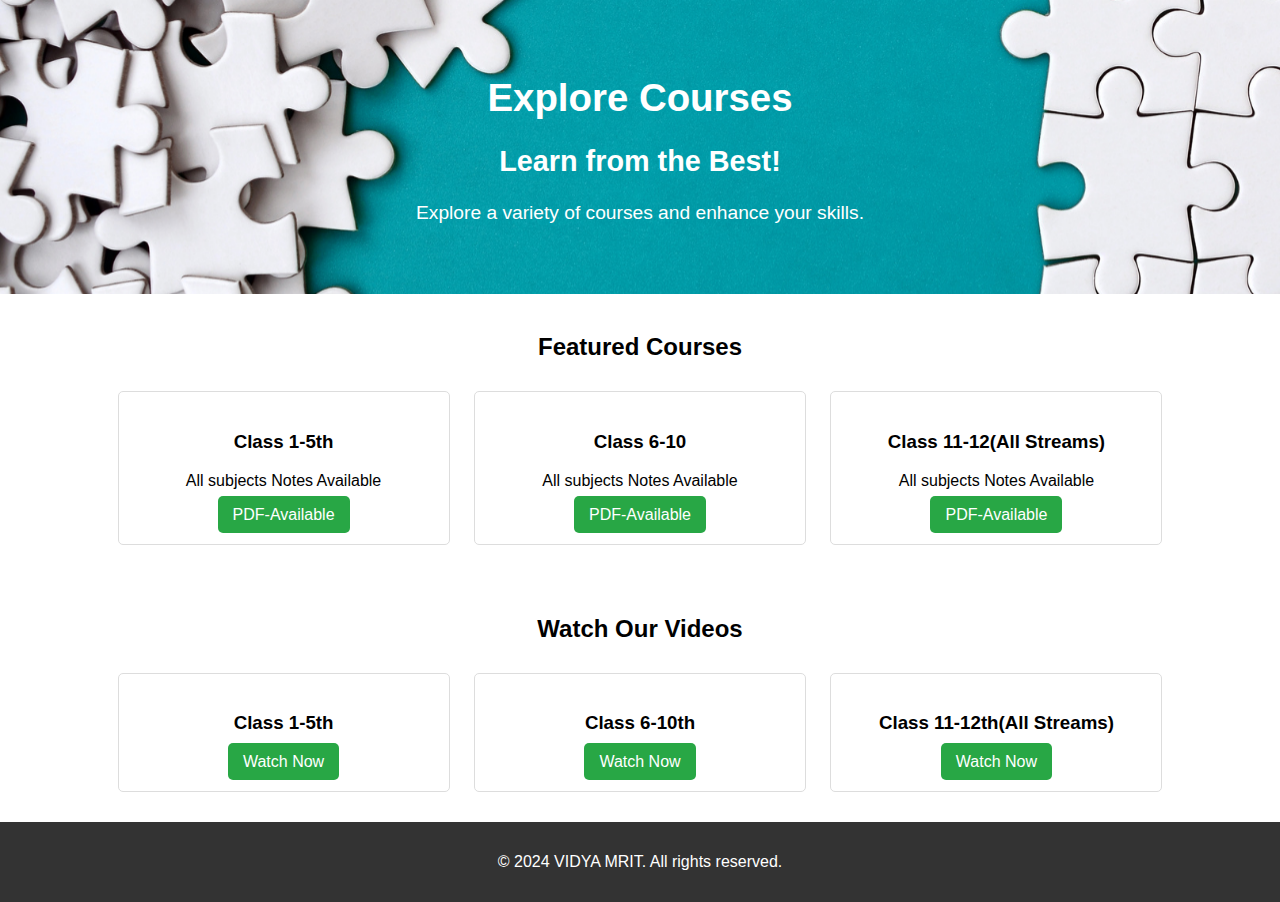
<file: courses.html>
<!DOCTYPE html>
<html lang="en">
<head>
    <meta charset="UTF-8">
    <meta name="viewport" content="width=device-width, initial-scale=1.0">
    <title>Courses</title>
    <style>
      * {
    box-sizing: border-box;
}

body {
    margin: 0;
    font-family: Arial, sans-serif;
}
.hero {
    background-color: #ffffff;
    background-image: url(Operations-LinkedIn-Cover-Banner-3-qddl81ro5k8hdic2nja5ez8hgeibjvbr9hf90gj43c.png);
    font-size: larger;
    text-align: center;
    color: #ffffff;
    padding: 50px 20px;
}
.courses, .videos {
    padding: 20px;
    text-align: center;
}

.course-card, .video-card {
    background-color: #fff;
    border: 1px solid #ddd;
    border-radius: 5px;
    padding: 20px;
    margin: 10px;
    display: inline-block;
    width: calc(30% - 40px);
}

.course-button, .video-button {
    background-color: #28a745;
    color: white;
    padding: 10px 15px;
    text-decoration: none;
    border-radius: 5px;
}

.course-button:hover, .video-button:hover {
    background-color: #218838;
}

footer {
    background-color: #333;
    color: white;
    text-align: center;
    padding: 15px 0;
    position: relative;
    bottom: 0;
    width: 100%;
}

    </style>
</head>
<body>
    <main>  
        <section class="hero">
            <h1>Explore Courses</h1>
            <h2>Learn from the Best!</h2>
            <p>Explore a variety of courses and enhance your skills.</p>
        </section>

        <section id="courses" class="courses">
            <h2>Featured Courses</h2>
            <div class="course-card">
                <h3>Class 1-5th</h3>
                <p>All subjects Notes Available</p>
                <a href="aemh107.pdf" class="course-button" target="_blank">PDF-Available</a>
            </div>
            <div class="course-card">
                <h3>Class 6-10</h3>
                <p>All subjects Notes Available</p>
                <a href="#" class="course-button">PDF-Available</a>
            </div>
            <div class="course-card">
                <h3>Class 11-12(All Streams)</h3>
                <p>All subjects Notes Available</p>
                <a href="#" class="course-button">PDF-Available</a>
            </div>
        </section>

        <section id="videos" class="videos">
            <h2>Watch Our Videos</h2>
            <div class="video-card">
                <h3>Class 1-5th</h3>
                <a href="https://youtu.be/7KP1KD8SkYg?si=M_KmF0QXCaqxtxje" class="video-button" target="_blank">Watch Now</a>
            </div>
            <div class="video-card">
                <h3>Class 6-10th</h3>
                <a href="#" class="video-button">Watch Now</a>
            </div>
            <div class="video-card">
                <h3>Class 11-12th(All Streams)</h3>
                <a href="#" class="video-button">Watch Now</a>
            </div>
        </section>
    </main>

    <footer>
      <p>&copy; 2024 VIDYA MRIT. All rights reserved.</p>
    </footer>
</body>
</html>
</file>
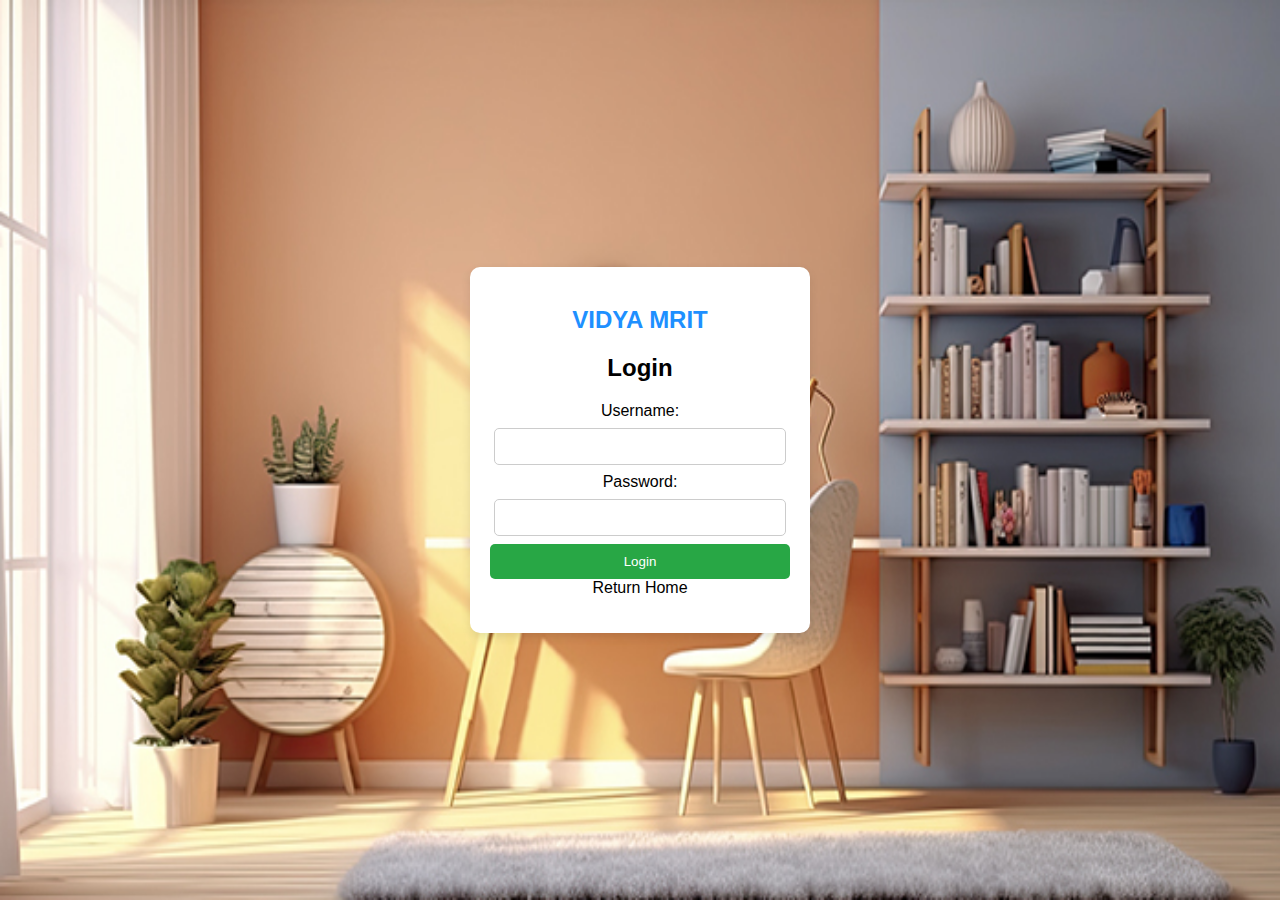
<file: login.html>
<!DOCTYPE html>
<html lang="en">
<head>
    <meta charset="UTF-8">
    <meta name="viewport" content="width=device-width, initial-scale=1.0">
    <title>Login Page</title>
    <link rel="stylesheet" href="styles1.css">
</head>
<body>
    <div class="login-container">
        <h2 style="color:dodgerblue;">VIDYA MRIT</h2>
        <h2>Login</h2>
        <form id="loginForm" onsubmit="return validateLogin()">
            <label for="username">Username:</label>
            <input type="text" id="username" name="username" required>

            <label for="password">Password:</label>
            <input type="password" id="password" name="password" required>

            <button type="submit" onclick="handleLogin()">Login</button>
            <a href="index.html">Return Home</a>
        </form>
        <p id="error-message"></p>

    </div>

    <script src="script1.js"></script>
</body>
</html>
</file>
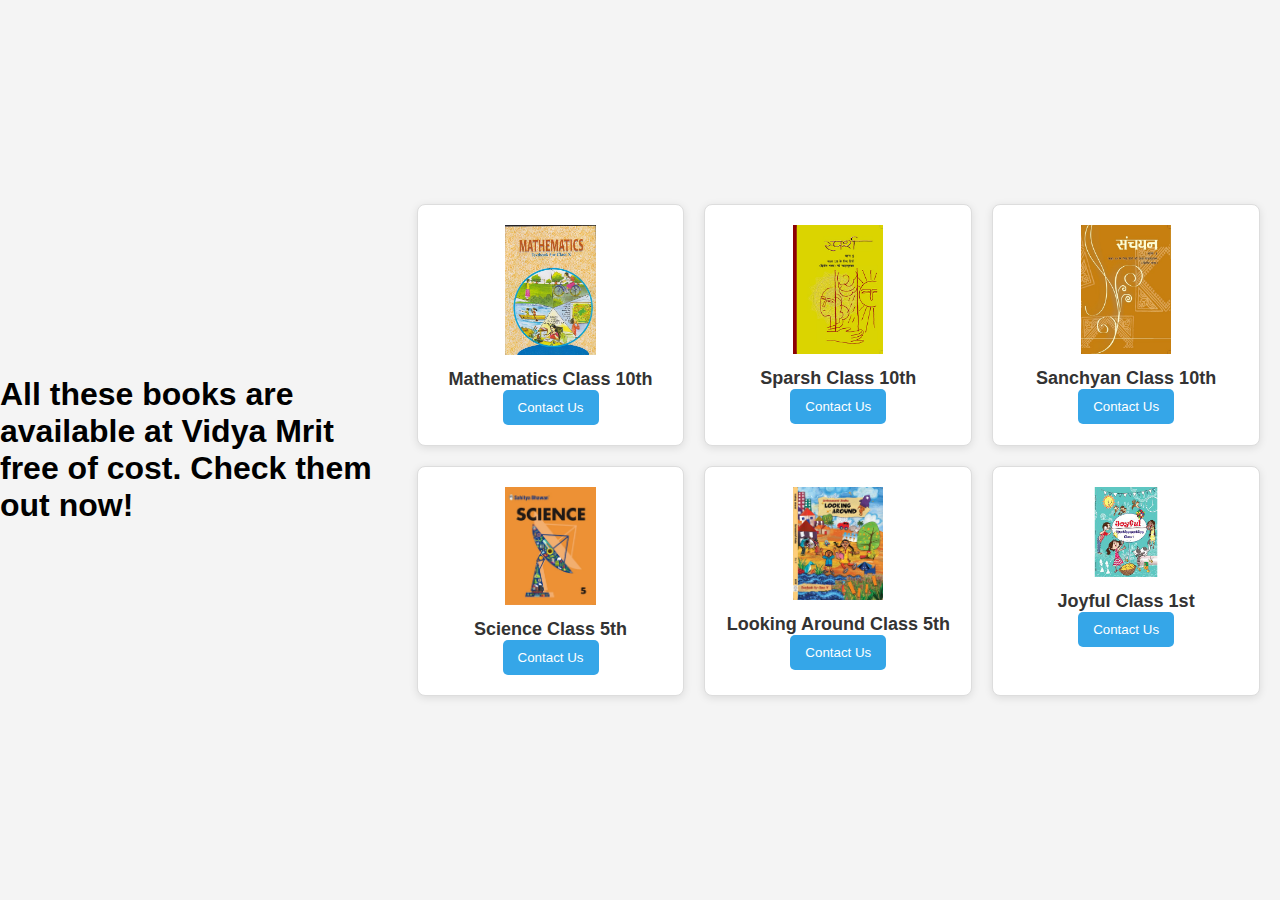
<file: new.html>
<!DOCTYPE html>
<html lang="en">
<head>
    <meta charset="UTF-8">
    <meta name="viewport" content="width=device-width, initial-scale=1.0">
    <title>Book Collection</title>
    <style>
      * {
    margin: 0;
    padding: 0;
    box-sizing: border-box;
}

body {
    font-family: Arial, sans-serif;
    background-color: #f4f4f4;
    display: flex;
    justify-content: center;
    align-items: center;
    height: 100vh;
}

.container {
    display: grid;
    grid-template-columns: repeat(3, 1fr);
    gap: 20px;
    margin: 20px;
}

.book-item {
    text-align: center;
    background-color: #fff;
    border: 1px solid #ddd;
    padding: 20px;
    border-radius: 8px;
    box-shadow: 0 2px 8px rgba(0, 0, 0, 0.1);
}

.book-item img {
    max-width: 40%;
    height: auto;
    margin-bottom: 10px;
}

.book-item p {
    font-size: 18px;
    color: #333;
    font-weight: bold;
}
.btn{
  background-color: #35a6e8;
    color: white;
    padding: 10px 15px;
    text-decoration: none;
    border-radius: 5px;
    border: none;
}
    </style>
</head>
<body>
<h1>All these books are available at Vidya Mrit free of cost. 
  Check them out now!</h1>
    <div class="container">
        <div class="book-item">
            <img src="maths.jpg" alt="" />
            <p>Mathematics Class 10th</p>
            <button class="btn">Contact Us</button>
        </div>
        <div class="book-item">
            <img src="jhsp1cc.jpg" alt=" " />
            <p>Sparsh Class 10th</p>
            <button class="btn">Contact Us</button>
        </div>
        <div class="book-item">
            <img src="jhsy1cc.jpg" alt="" />
            <p>Sanchyan Class 10th </p>
            <button class="btn">Contact Us</button>
        </div>
        <div class="book-item">
            <img src="sci.webp" alt="" />
            <p>Science Class 5th</p>
            <button class="btn">Contact Us</button>
        </div>
        <div class="book-item">
            <img src="eng.jpg" alt="" />
            <p>Looking Around Class 5th</p>
            <button class="btn">Contact Us</button>
        </div>
        <div class="book-item">
            <img src="ncert_joyful_mathematics_textbook_of_maths_for_class_1.jpg" alt="" />
            <p>Joyful Class 1st</p>
            <button class="btn">Contact Us</button>
        </div>
    </div>
</body>
</html>
</file>
<file: styles1.css>
body {
    font-family: Arial, sans-serif;
    background-color: #f0f0f0;
    display: flex;
    justify-content: center;
    align-items: center;
    height: 100vh;
    margin: 0;
    background-image:url(image.png) ;
    background-repeat: no-repeat;
    background-attachment: fixed;
    background-size: 100% 100%;
}

.login-container {
    background-color: #fff;
    padding: 20px;
    border-radius: 10px;
    box-shadow: 0px 4px 10px rgba(0, 0, 0, 0.1);
    width: 300px;
    text-align: center;
}

h2 {
    margin-bottom: 20px;
}
a{
    color:black;
    text-decoration: none;
}

input[type="text"],
input[type="password"] {
    width: 90%;
    padding: 10px;
    margin: 8px 0;
    border: 1px solid #ccc;
    border-radius: 5px;
}

button {
    background-color: #28a745;
    color: white;
    padding: 10px;
    border: none;
    border-radius: 5px;
    cursor: pointer;
    width: 100%;
}

button:hover {
    background-color: #218838;
}

#error-message {
    color: red;
    margin-top: 10px;
}
</file>
